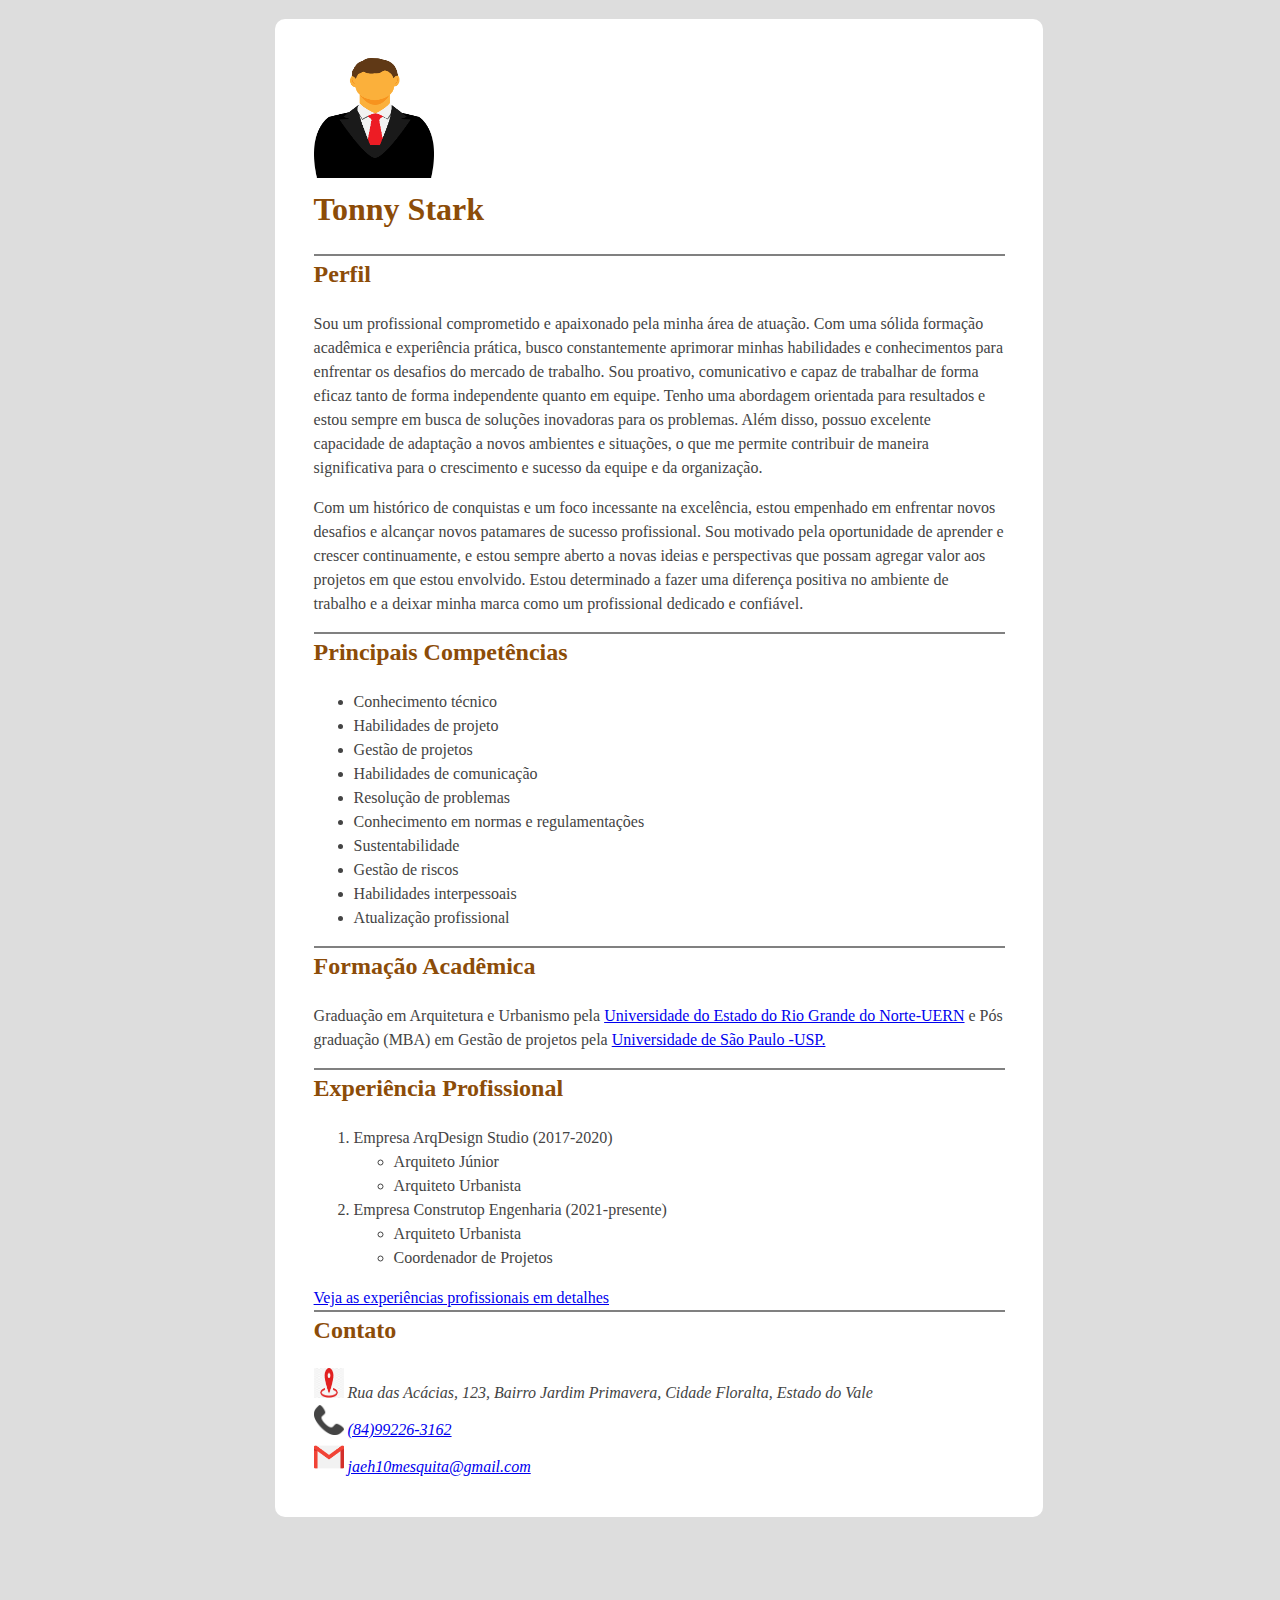
<file: index.html>
<!DOCTYPE html>
<html lang="pt-br">
<head>
    <meta charset="UTF-8">
    <meta name="viewport" content="width=device-width, initial-scale=1.0">
    <title>Currículo de Tonny Stark</title>
    <link type="text/css" rel="stylesheet" href="index.css">
</head>
<body>
    <main>
    <img src="avatar.png" width=120 height=120 alt="Foto do perfil">
    <h1>Tonny Stark</h1>
    <section>
    <h2>Perfil</h2>
    <P>
        Sou um profissional comprometido e apaixonado pela minha área de atuação. Com uma sólida formação acadêmica e experiência prática, busco constantemente aprimorar minhas habilidades e conhecimentos para enfrentar os desafios do mercado de trabalho. Sou proativo, comunicativo e capaz de trabalhar de forma eficaz tanto de forma independente quanto em equipe. Tenho uma abordagem orientada para resultados e estou sempre em busca de soluções inovadoras para os problemas. Além disso, possuo excelente capacidade de adaptação a novos ambientes e situações, o que me permite contribuir de maneira significativa para o crescimento e sucesso da equipe e da organização.
    </P>
    <p>
        Com um histórico de conquistas e um foco incessante na excelência, estou empenhado em enfrentar novos desafios e alcançar novos patamares de sucesso profissional. Sou motivado pela oportunidade de aprender e crescer continuamente, e estou sempre aberto a novas ideias e perspectivas que possam agregar valor aos projetos em que estou envolvido. Estou determinado a fazer uma diferença positiva no ambiente de trabalho e a deixar minha marca como um profissional dedicado e confiável.
    </p>
    </section>
    <section>
    <h2>Principais Competências</h2>
    <ul>
        <li>Conhecimento técnico</li>
        <li>Habilidades de projeto</li>
        <li>Gestão de projetos</li>
        <li>Habilidades de comunicação</li>
        <li>Resolução de problemas</li>
        <li>Conhecimento em normas e regulamentações</li>
        <li>Sustentabilidade</li>
        <li>Gestão de riscos</li>
        <li>Habilidades interpessoais</li>
        <li>Atualização profissional</li>
    </ul>
    </section>
    <section>
    <h2>Formação Acadêmica</h2>
    <p>Graduação em Arquitetura e Urbanismo pela <a href="https://portal.uern.br/">Universidade do Estado do Rio Grande do Norte-UERN</a> e Pós graduação (MBA) em Gestão de projetos pela <a href="https://www5.usp.br/">Universidade de São Paulo -USP.</a></p>
    </section>
    <section>
    <h2>Experiência Profissional</h2>
    <ol>
        <li>Empresa ArqDesign Studio (2017-2020)
        <ul>
            <li>Arquiteto Júnior</li>
            <li>Arquiteto Urbanista</li>
        </ul>
        </li>
        <li>Empresa Construtop Engenharia (2021-presente)
        <ul>
            <li>Arquiteto Urbanista</li>
            <li>Coordenador de Projetos</li>
        </ul>
        </li>
    </ol>
    <a href="experiencia.html">Veja as experiências profissionais em detalhes</a>
    </section>
    <section>
    <h2>Contato</h2>
    <address>
        <img src="endereço.jpg" width=30 height=30 alt="Endereço"> <a>Rua das Acácias, 123, Bairro Jardim Primavera, Cidade Floralta, Estado do Vale</a></address>
    <address>
        <img src="telefone.webp" width=30 height=30 alt="Telefone"> <a href="https://criarmeulink.com.br/u/1714346108">(84)99226-3162</a></address>
    <address>
        <img src="email.png" width=30 height=30 alt="Email"> <a href="https://criarmeulink.com.br/u/1714348297">jaeh10mesquita@gmail.com</a></address>
    </section>
    </main>
</body>
</html>
</file>
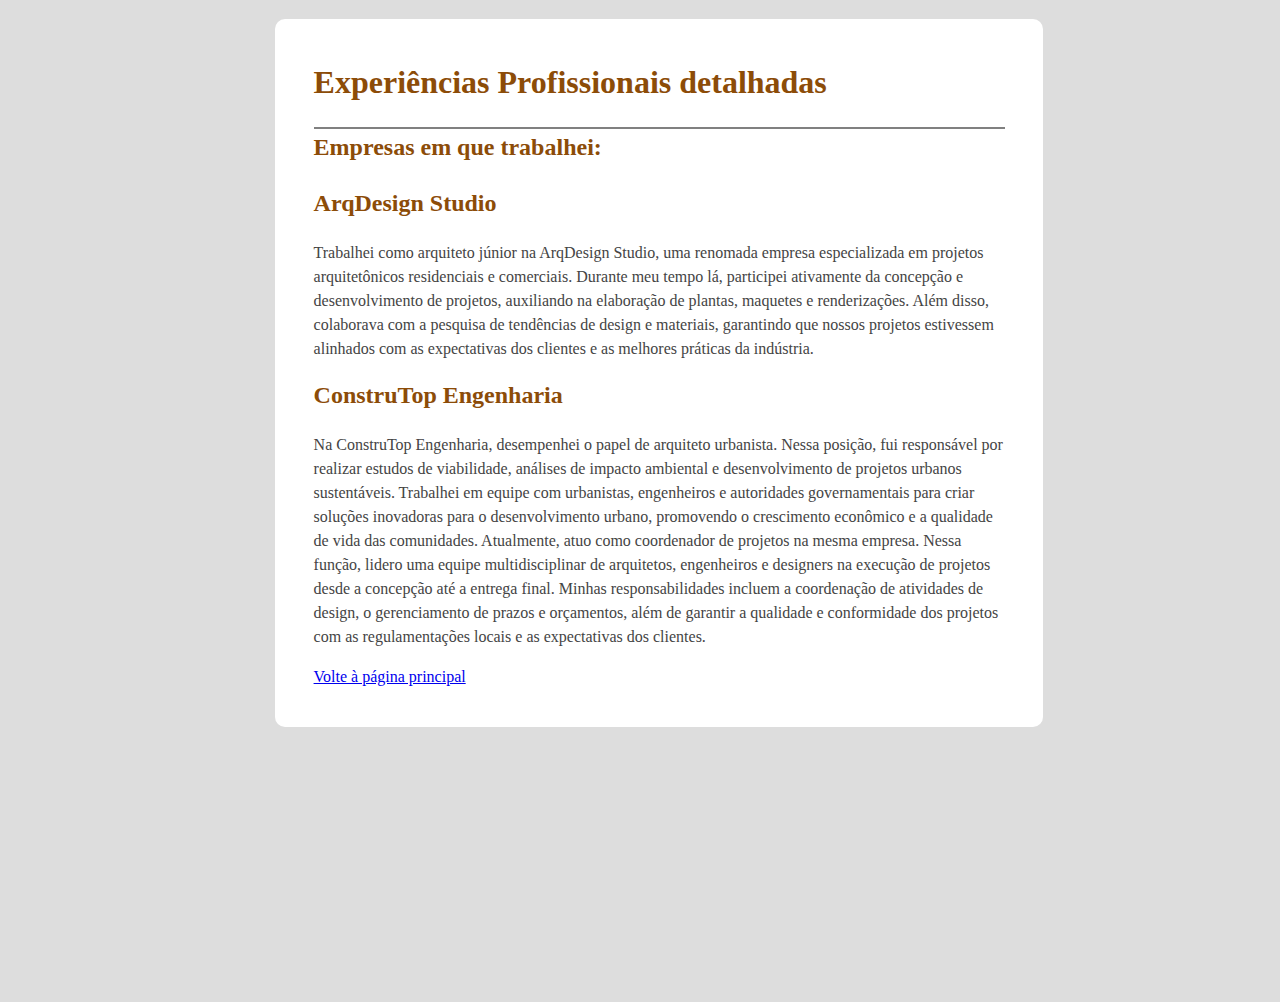
<file: experiencia.html>
<!DOCTYPE html>
<html lang="pt-br">
<head>
    <meta charset="UTF-8">
    <meta name="viewport" content="width=device-width, initial-scale=1.0">
    <title>Currículo de Tonny Stark</title>
    <link type="text/css" rel="stylesheet" href="index.css">
</head>
<body>
    <main>
    <h1>Experiências Profissionais detalhadas</h1>
    <section>
    <h2>Empresas em que trabalhei:</h2>
        <h2>ArqDesign Studio</h2>
        <p>
            Trabalhei como arquiteto júnior na ArqDesign Studio, uma renomada empresa especializada em projetos arquitetônicos residenciais e comerciais. Durante meu tempo lá, participei ativamente da concepção e desenvolvimento de projetos, auxiliando na elaboração de plantas, maquetes e renderizações. Além disso, colaborava com a pesquisa de tendências de design e materiais, garantindo que nossos projetos estivessem alinhados com as expectativas dos clientes e as melhores práticas da indústria.
        </p>
        <h2>ConstruTop Engenharia</h2>
        <p>
            Na ConstruTop Engenharia, desempenhei o papel de arquiteto urbanista. Nessa posição, fui responsável por realizar estudos de viabilidade, análises de impacto ambiental e desenvolvimento de projetos urbanos sustentáveis. Trabalhei em equipe com urbanistas, engenheiros e autoridades governamentais para criar soluções inovadoras para o desenvolvimento urbano, promovendo o crescimento econômico e a qualidade de vida das comunidades. Atualmente, atuo como coordenador de projetos na mesma empresa. Nessa função, lidero uma equipe multidisciplinar de arquitetos, engenheiros e designers na execução de projetos desde a concepção até a entrega final. Minhas responsabilidades incluem a coordenação de atividades de design, o gerenciamento de prazos e orçamentos, além de garantir a qualidade e conformidade dos projetos com as regulamentações locais e as expectativas dos clientes.
        </p>
    </section>

        <a href="index.html">Volte à página principal</a>
    </main>

    
</body>
</html>
</file>
<file: index.css>
@charset "UTF-8";

body {
    background-color: #ddd;
    color: #444; font-family: "Helvetica Neue";
    line-height: 1.5;
    width: 60%;
    margin: 20%;
    margin-top: 0;
    padding:1.5%;
}

main {
    background-color: white;
    padding: 5%;
    margin:0;
    border-radius: 10px;
}

section {
    border-top: 2px gray solid;
}

h1, h2 {
    color:rgb(140, 76, 8);
    margin-top: 0%;
}
</file>
